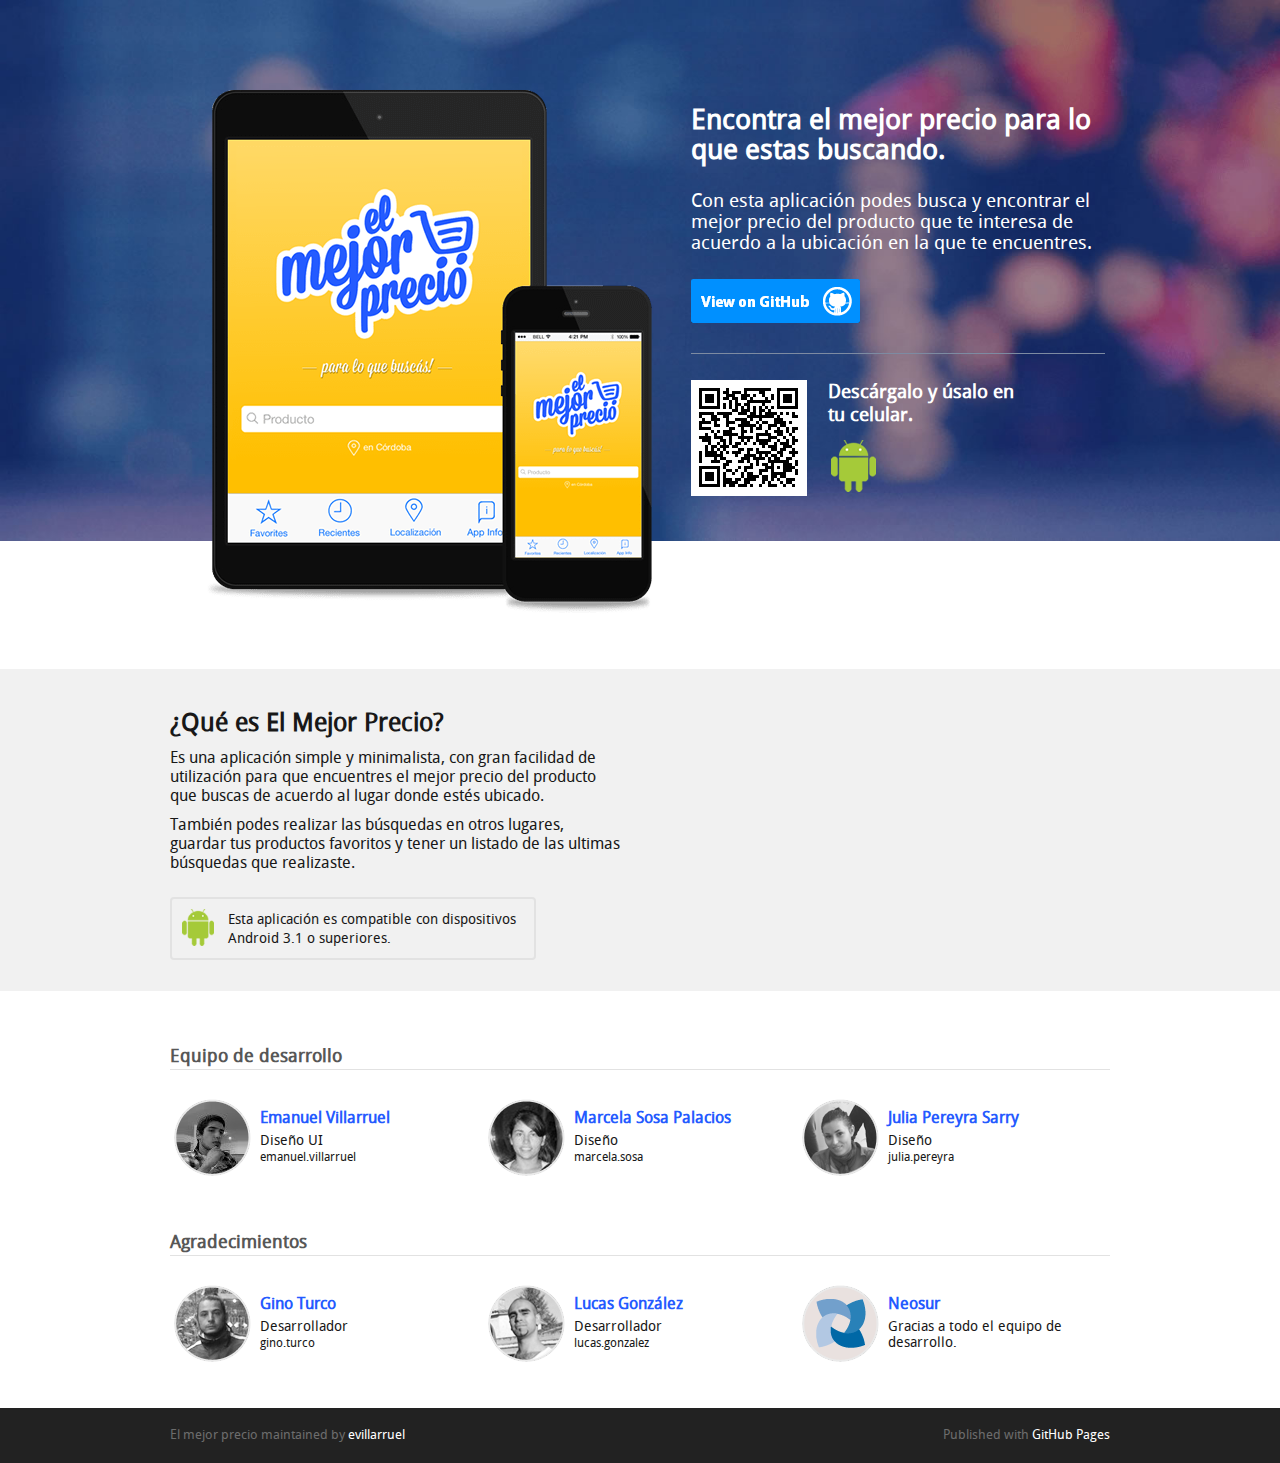
<file: index.html>
<!DOCTYPE html>
<html lang="en">

<head>
    <meta charset='utf-8' />
    <meta http-equiv="X-UA-Compatible" content="chrome=1" />
    <meta name="description" content="El-mejor-precio : Ahora es mas facil encontrar el mejor precio para lo que estas buscando!" />

    <link rel="stylesheet" type="text/css" media="screen" href="css/style.css">
    <link rel="icon" type="image/png" href="favicon.png" />

    <title>El mejor precio</title>
    
    <script>
      (function(i,s,o,g,r,a,m){i['GoogleAnalyticsObject']=r;i[r]=i[r]||function(){
      (i[r].q=i[r].q||[]).push(arguments)},i[r].l=1*new Date();a=s.createElement(o),
      m=s.getElementsByTagName(o)[0];a.async=1;a.src=g;m.parentNode.insertBefore(a,m)
      })(window,document,'script','//www.google-analytics.com/analytics.js','ga');
    
      ga('create', 'UA-42388230-1', 'evillarruel.github.io');
      ga('send', 'pageview');
    
    </script>
</head>



<body>
<header>
  <div class="wrapper-header">
    <div class="hd-left">
      <img src="images/app.png">
    </div>
    <div class="hd-right">
      <h1>Encontra el mejor precio para lo que estas buscando.</h1>
      <span>Con esta aplicación podes busca y encontrar el mejor precio del producto que te interesa de acuerdo a la ubicación en la que te encuentres.</span>
      <a href="https://github.com/evillarruel/El-mejor-precio" class="btn-gitHub" target="_blank"></a>
      <div class="separator"></div>
      <div class="code-QR">
        <img src="images/qr.png">
        <span>Descárgalo y úsalo en tu celular. </span>
        <img class="ico-android" src="images/android.png">
      </div>
    </div>
  </div>
</header>


<div class="back-topcontent">
  <div class="top-content">
    <div class="iner-text">
      <h2>
          ¿Qué es El Mejor Precio?
      </h2>
      <span>
          Es una aplicación simple y minimalista, con gran facilidad de utilización para que encuentres el mejor precio del producto que buscas de acuerdo al lugar donde estés ubicado.
      </span>
      <span style="padding-top: 10px;">
          También podes realizar las búsquedas en otros lugares, guardar tus productos favoritos y tener un listado de las ultimas búsquedas que realizaste.
      </span>
      <div class="box">
        <img style="width: 32px;" src="images/android.png">
        <span>
          Esta aplicación es compatible con dispositivos <br/>Android 3.1 o superiores.
        </span>
      </div>
    </div>
    <iframe class="speakerdeck-iframe video" frameborder="0" src="https://speakerdeck.com/player/a3ee1cb0aea501309ff35e0e0bd34154?" allowfullscreen="true" mozallowfullscreen="true" webkitallowfullscreen="true"></iframe>
  </div>
</div>

<div class="content">
  <div class="line">
    <h3>Equipo de desarrollo</h3>
    <div class="itms">
      <img  src="images/emanuel-villarruel.png">
      <h4>Emanuel Villarruel</h4>
      <span>Diseño UI</span>
      <br>
      <span class="mail">emanuel.villarruel</span>
    </div>
    <div class="itms">
      <img  src="images/marcela-sosa.png">
      <h4>Marcela Sosa Palacios</h4>
      <span>Diseño</span>
      <br>
      <span class="mail">marcela.sosa</span>
    </div>
    <div class="itms">
      <img  src="images/julia-pereyra.png">
      <h4>Julia Pereyra Sarry</h4>
      <span>Diseño</span>
      <br>
      <span class="mail">julia.pereyra</span>
    </div>
  </div>
  <div class="line">
    <h3>Agradecimientos</h3>
    <div class="itms">
      <img  src="images/gino-turco.png">
      <h4>Gino Turco</h4>
      <span>Desarrollador</span>
      <br>
      <span class="mail">gino.turco</span>
    </div>
    <div class="itms">
      <img  src="images/lucas-gonzalez.png">
      <h4>Lucas González</h4>
      <span>Desarrollador</span>
      <br>
      <span class="mail">lucas.gonzalez</span>
    </div>
    <div class="itms">
      <img  src="images/neosur.png">
      <h4>Neosur</h4>
      <span>Gracias a todo el equipo de desarrollo.</span>
      <span class="mail"></span>
    </div>
  </div>
</div>

<footer> 
  <div class="wrapper-footer">
    <p class="copyright">El mejor precio maintained by <a href="https://github.com/evillarruel">evillarruel</a></p>
    <p class="published">Published with <a href="http://pages.github.com">GitHub Pages</a></p>
  </div>
</footer>

</body>
</html>
</file>
<file: css/style.css>
/* SIMLPE CSS RESET */
html, body, div, span, applet, object, iframe,
h1, h2, h3, h4, h5, h6, p, blockquote, pre,
a, abbr, acronym, address, big, cite, code,
del, dfn, em, font, img, ins, kbd, q, s, samp,
small, strike, strong, sub, sup, tt, var,
b, u, i, center,
dl, dt, dd, ol, ul, li,
fieldset, form, label, legend,
table, caption, tbody, tfoot, thead, tr, th, td {
	margin: 0;
	padding: 0;
	border: 0;
	outline: 0;
	font-size: 100%;
	vertical-align: baseline;
	background: transparent;
}
body { line-height: 1; }
ol, ul { list-style: none; }
blockquote, q { quotes: none; }
blockquote:before, blockquote:after,
q:before, q:after { content: ''; content: none; }
/* remember to define focus styles! */
:focus { outline: 0; }
/* remember to highlight inserts somehow! */
ins { text-decoration: none; }
del { text-decoration: line-through; }
/* tables still need 'cellspacing="0"' in the markup */
table { border-collapse: collapse; border-spacing: 0; }
/*- -*/
/*- GENERIC BODY STYLES -*/
html, body {
  height: 100%;
  margin: 0 0 1px;
  padding: 0;
}
@font-face {
    font-family: 'droid_sansregular';
    src: url('../fonts/droidsans-webfont.eot');
    src: url('../fonts/droidsans-webfont.eot?#iefix') format('embedded-opentype'),
         url('../fonts/droidsans-webfont.woff') format('woff'),
         url('../fonts/droidsans-webfont.ttf') format('truetype'),
         url('../fonts/droidsans-webfont.svg#droid_sansregular') format('svg');
    font-weight: normal;
    font-style: normal;

}

body {
	font: 12px/18px;
    font-family: 'droid_sansregular';
	color: #333;
	background: #fff;
}
.clear {
    clear:both;
}
a { text-decoration: underline; }
a:hover { text-decoration: none; }
#container { width: 1026px; margin: 0 auto; }


header{
    background: url(../images/back-header.jpg) no-repeat scroll 0 0 transparent;
    height: 669px;
    background-size: 100%;
}
.wrapper-header{
    width: 940px;
    margin: auto;
}
.hd-left{
    width: 55%;
    display: inline-block;
    text-align: center;
    vertical-align: top;
    margin-top: 90px;
}
.hd-right{
    width: 44%;
    display: inline-block;
    vertical-align: top;
    margin-top: 90px;
}
.wrapper-header h1{
    font-size: 28px;
    color: #ffffff;
    margin-top: 14px;
    margin-bottom: 26px;
    line-height: 30px;
}
.wrapper-header span{
    font-size: 19px;
    color: #ffffff;
    margin-top: 20px;
    margin-bottom: 26px;
    display: block;
    line-height: 21px;
}
.btn-gitHub{
    display: block;
    margin-top: 26px;
    margin-bottom: 26px;
    background: url(../images/btnGitHub.png) no-repeat scroll 0 0 transparent;
    width: 174px;
    height: 48px;
    border: 0px;
    cursor: pointer;
}
.separator{
    background-color: #7d8ba2;
    height: 1px;
    width: 100%;
}
.code-QR{
    margin-top: 26px;
    margin-bottom: 26px;
    position: relative;
}
.code-QR span{
    display: inline-block;
    font-weight: bold;
    line-height: 23px;
    margin: 0 0 0 4%;
    vertical-align: top;
    width: 45%;
}

/* content */

.back-topcontent{
    background: #f1f1f1;
    width: 100%;
    height: 322px;
}
.content{
    width: 940px;
    margin: auto;
    position: relative;
}
.top-content{
    width: 940px;
    margin: auto;
    position: relative;
    padding-top: 40px;
}
.back-topcontent .top-content h2, .back-topcontent .top-content span{
    display: block;
    color: #181818;
}
.back-topcontent .top-content h2{
    font-size: 25px;  
    margin-bottom: 14px;
}
.back-topcontent .top-content span{
    font-size: 16px;  
    line-height: 19px;
}
.video {
    position: absolute;
    right: 0;
    top: -30px;
    width: 440px;
    height: 390px;
}
.iner-text{
    width: 450px;
    text-align: left;
}
/* footer */

footer{
    background: #222222; 
    height: 55px;
}
.wrapper-footer{
    width: 940px;
    margin: auto;
    font-size: 13px;
    color: #6C6C6C; 
    text-align: left;
    padding-top: 20px;
}
.wrapper-footer a{
    color: #fff;
    text-decoration: none;
}
.copyright{
    float: left;
    width: 40%;
}
.published{
    float: right;
    width: 40%;
    text-align: right;
}
h3{
    font-size: 18px;
    color: #575757;
    padding-bottom: 5px;
    border-bottom: 1px solid #e2e2e2;
}
.line{
    margin-bottom: 45px;
    margin-top: 55px;
}
.itms{
    display: inline-block;
    padding-top: 27px;
    width: 33%;
    
}
.line .itms h4{
    color: #245AFF;
    font-size: 16px;
    padding-bottom: 6px;
    padding-top: 12px;
}
.line .itms span{
    color: #181818;
    font-size: 14px;
}
.line .itms span.mail{
    font-size: 12px;
}
.itms img{
    float: left;
    padding-right: 6px;
}
.box{
    border: 2px solid #e2e2e2;
    border-radius: 4px;
    padding: 10px;
    margin-top: 25px;
    width: 76%;
}
.ico-android{
    position: absolute;
    top: 60px;
    left: 140px;
}
.top-content .box span{
    display: inline-block;
    width: 85%;
    padding-left: 10px;
    vertical-align: top;
    font-size: 14px;
}
</file>
